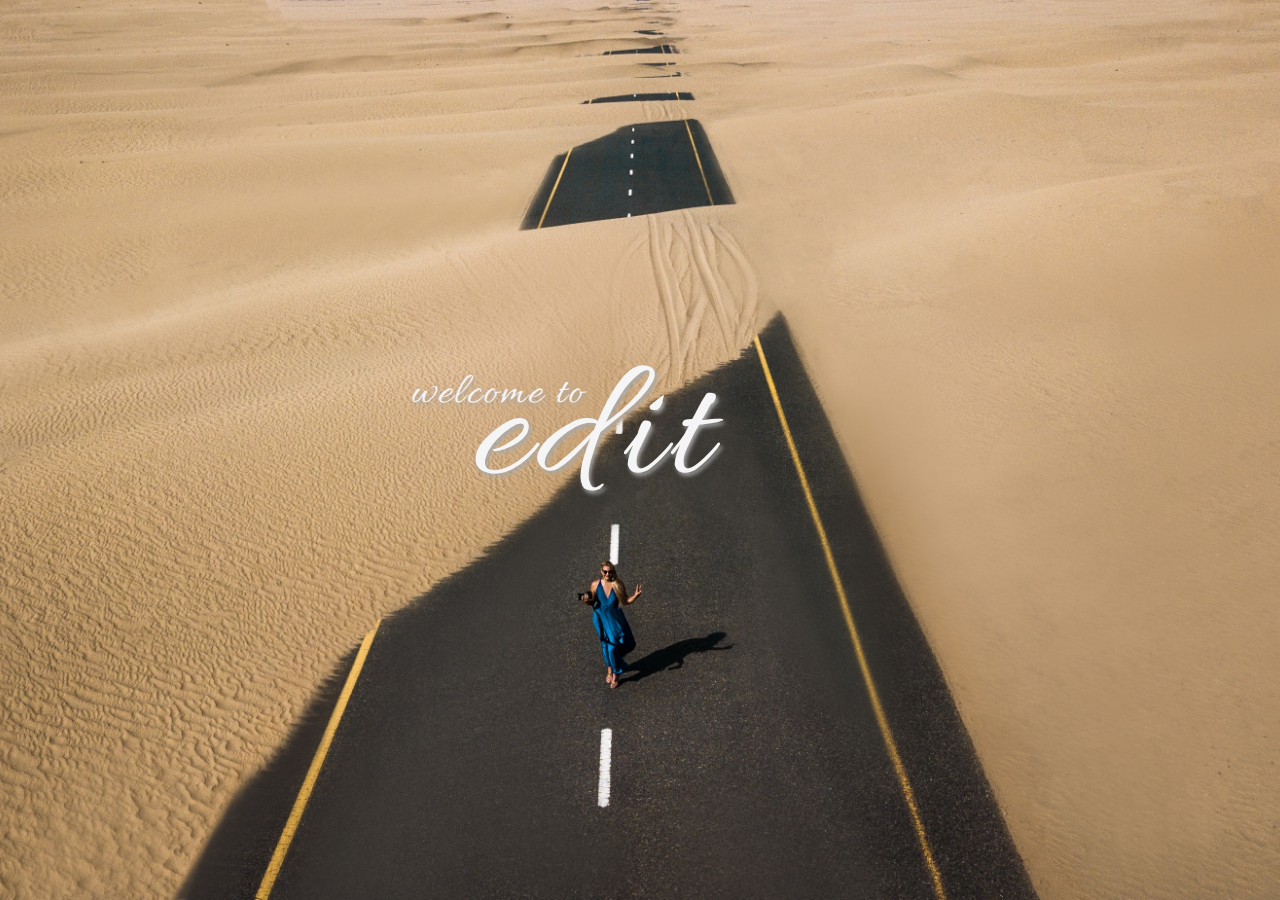
<file: index.html>
<!DOCTYPE html>
<html lang="en-us">
  <head>
    <meta charset="utf-8">

    <title>Edit ___________</title>

    <link rel="icon" type="image/x-icon" href="./assets/images/favicon.ico">

    <link rel="stylesheet" type="text/css" href="./assets/css/reset.css">
    
    <link href="https://fonts.googleapis.com/css?family=Allura|Fredericka+the+Great|Miss+Fajardose|Mr+De+Haviland|Ruthie" rel="stylesheet">

    <link rel="stylesheet" type="text/css" href="./assets/css/style.css">

  </head>
  <body>
    <div class="container">
      <h5 class="mainpage-brand" id="edit-welcome">welcome to &nbsp &nbsp &nbsp &nbsp &nbsp &nbsp &nbsp &nbsp &nbsp &nbsp &nbsp &nbsp </h5>
      <a href="./assets/pages/landing.html" alt="about"><h1 class="mainpage-brand" id="edit-logo">edit &nbsp</h1></a>
    </div>

    <script type="text/javascript" src="./assets/javascript/script.js"></script>
  </body>
</html>
</file>
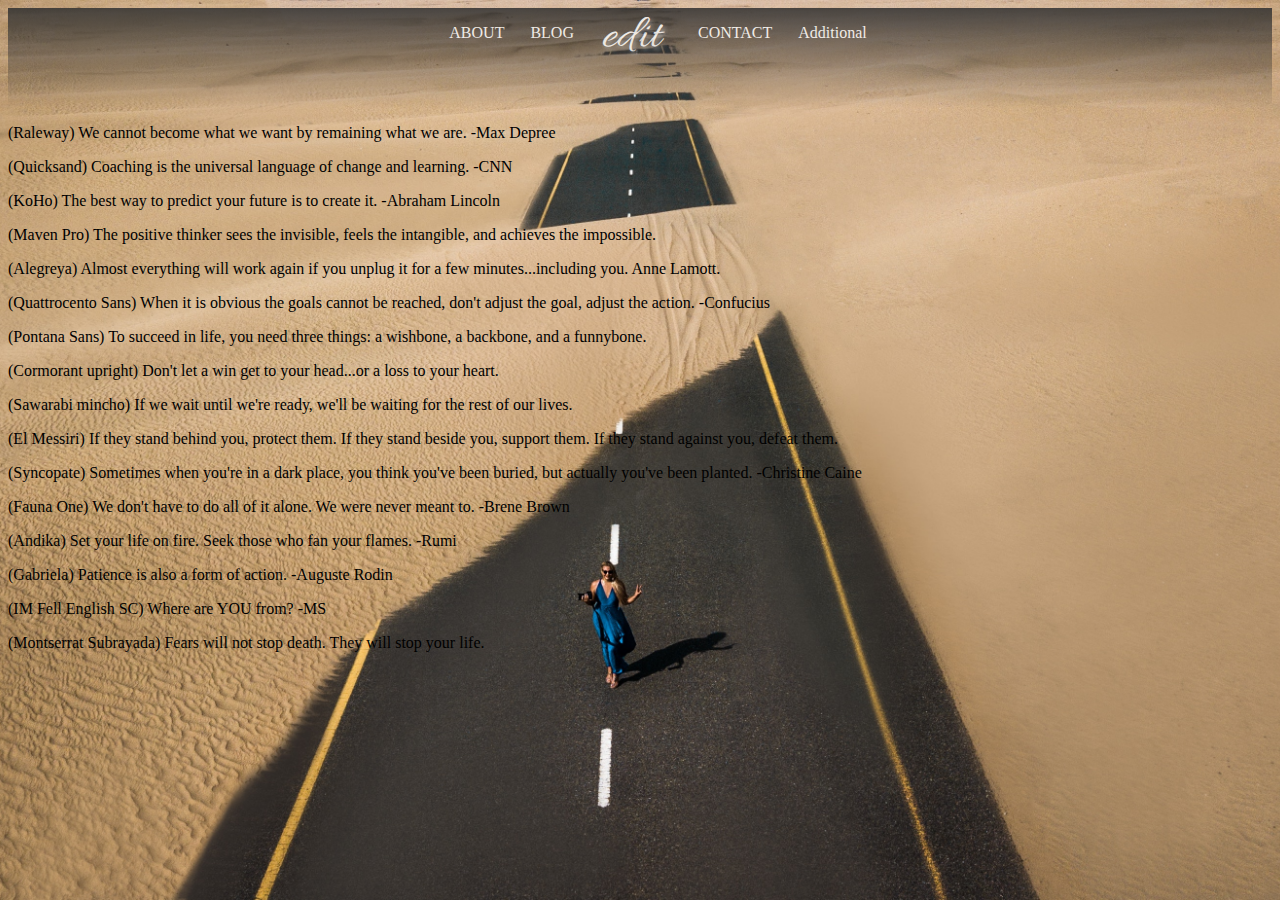
<file: assets/pages/coaching.html>
<!DOCTYPE html>
<html lang="en-us">
  <head>
    <meta charset="UTF-8">
    <title>Edit: Life Coaching</title>
    <link rel="icon" type="image/x-icon" href="../images/favicon.ico">
    <link href="https://fonts.googleapis.com/css?family=Allura|Fredericka+the+Great|Miss+Fajardose|Mr+De+Haviland|Ruthie" rel="stylesheet">
    <link rel="stylesheet" type="text/css" href="../css/style.css">
  </head>
  <body>
    <div class="wrapper" id="nav-wrapper">
      <ul class="navigation">
        <li><a href="./landing.html" alt="about">ABOUT</a></li>
        <li><a href="./posts.html" alt="blog">BLOG</a></li>
        <li id="nav-logo">edit&nbsp</li>
        <li><a href="./contact.html" alt="contact" id="contact-nav-link">CONTACT</a></li>
        <li><a href="#" alt="additional">Additional</a></li>
      </ul>
    </div>
    <div class="quote-wrapper">
      <p class="quote" id="font-choice-1">(Raleway) We cannot become what we want by remaining what we are. -Max Depree</p>
      <p class="quote" id="font-choice-2">(Quicksand) Coaching is the universal language of change and learning. -CNN</p>
      <p class="quote" id="font-choice-3">(KoHo) The best way to predict your future is to create it. -Abraham Lincoln</p>
      <p class="quote" id="font-choice-4">(Maven Pro) The positive thinker sees the invisible, feels the intangible, and achieves the impossible.</p>
      <p class="quote" id="font-choice-5">(Alegreya) Almost everything will work again if you unplug it for a few minutes...including you.  Anne Lamott.</p>
      <p class="quote" id="font-choice-6">(Quattrocento Sans)  When it is obvious the goals cannot be reached, don't adjust the goal, adjust the action. -Confucius</p>
      <p class="quote" id="font-choice-7">(Pontana Sans) To succeed in life, you need three things: a wishbone, a backbone, and a funnybone.</p>
      <p class="quote" id="font-choice-8">(Cormorant upright) Don't let a win get to your head...or a loss to your heart.</p>
      <p class="quote" id="font-choice-9">(Sawarabi mincho) If we wait until we're ready, we'll be waiting for the rest of our lives.</p>
      <p class="quote" id="font-choice-10">(El Messiri) If they stand behind you, protect them.  If they stand beside you, support them.  If they stand against you, defeat them.</p>
      <p class="quote" id="font-choice-11">(Syncopate) Sometimes when you're in a dark place, you think you've been buried, but actually you've been planted. -Christine Caine</p>
      <p class="quote" id="font-choice-12">(Fauna One) We don't have to do all of it alone.  We were never meant to. -Brene Brown</p>
      <p class="quote" id="font-choice-13">(Andika) Set your life on fire. Seek those who fan your flames. -Rumi</p>
      <p class="quote" id="font-choice-14">(Gabriela) Patience is also a form of action. -Auguste Rodin</p>
      <p class="quote" id="font-choice-15">(IM Fell English SC) Where are YOU from? -MS</p>
      <p class="quote" id="font-choice-16">(Montserrat Subrayada) Fears will not stop death. They will stop your life.</p>
    </div>

  </body>
</html>
</file>
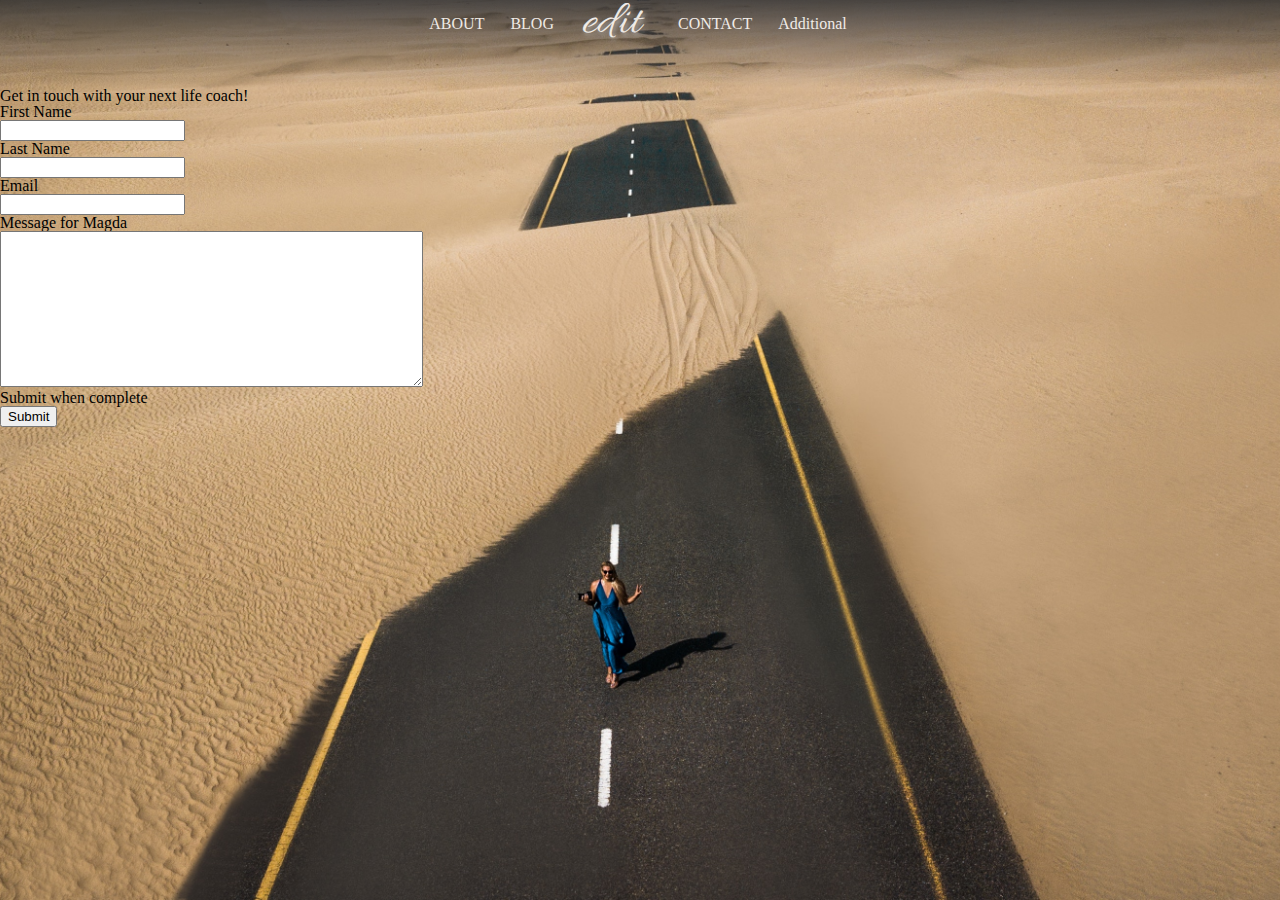
<file: assets/pages/contact.html>
<!DOCTYPE html>
<html>
  <head>
    <meta charset="UTF-8">
    <title>Edit: Contact Magda</title>
    <link rel="icon" type="image/x-icon" href="../images/favicon.ico">
    <link rel="stylesheet" type="text/css" href="../css/reset.css">
    <link href="https://fonts.googleapis.com/css?family=Allura|Fredericka+the+Great|Miss+Fajardose|Mr+De+Haviland|Ruthie" rel="stylesheet">
    <link rel="stylesheet" type="text/css" href="../css/style.css">
  </head>
  <body class="body-2" id="contact-page-body">
    <container>  
      <div class="wrapper" id="nav-wrapper">
        <ul class="navigation">
          <li><a href="./landing.html" alt="about">ABOUT</a></li>
          <li><a href="./posts.html" alt="blog">BLOG</a></li>
          <li id="nav-logo">edit&nbsp</li>
          <li><a href="./contact.html" alt="contact">CONTACT</a></li>
          <li><a href="#" alt="additional">Additional</a></li>
        </ul>
      </div>
      <form>
        <fieldset>
          <legend>Get in touch with your next life coach!</legend>
          <p class="form-fieldname">First Name</p>
          <input type="text" class="form-field" name="first-name">
          <p class="form-fieldname">Last Name</p>
          <input type="text" class="form-field" name="last-name">
          <p class="form-fieldname">Email</p>
          <input type="text" class="form-field" name="form-email">
          <p class="form-fieldname">Message for Magda</p>
          <textarea type="text" class="form-field" name="message" rows="10" cols="50"></textarea>
          <p class="form-fieldname">Submit when complete</p>
          <input type="submit">
        </fieldset>
      </form>
    </container>
  </body>
</html>
</file>
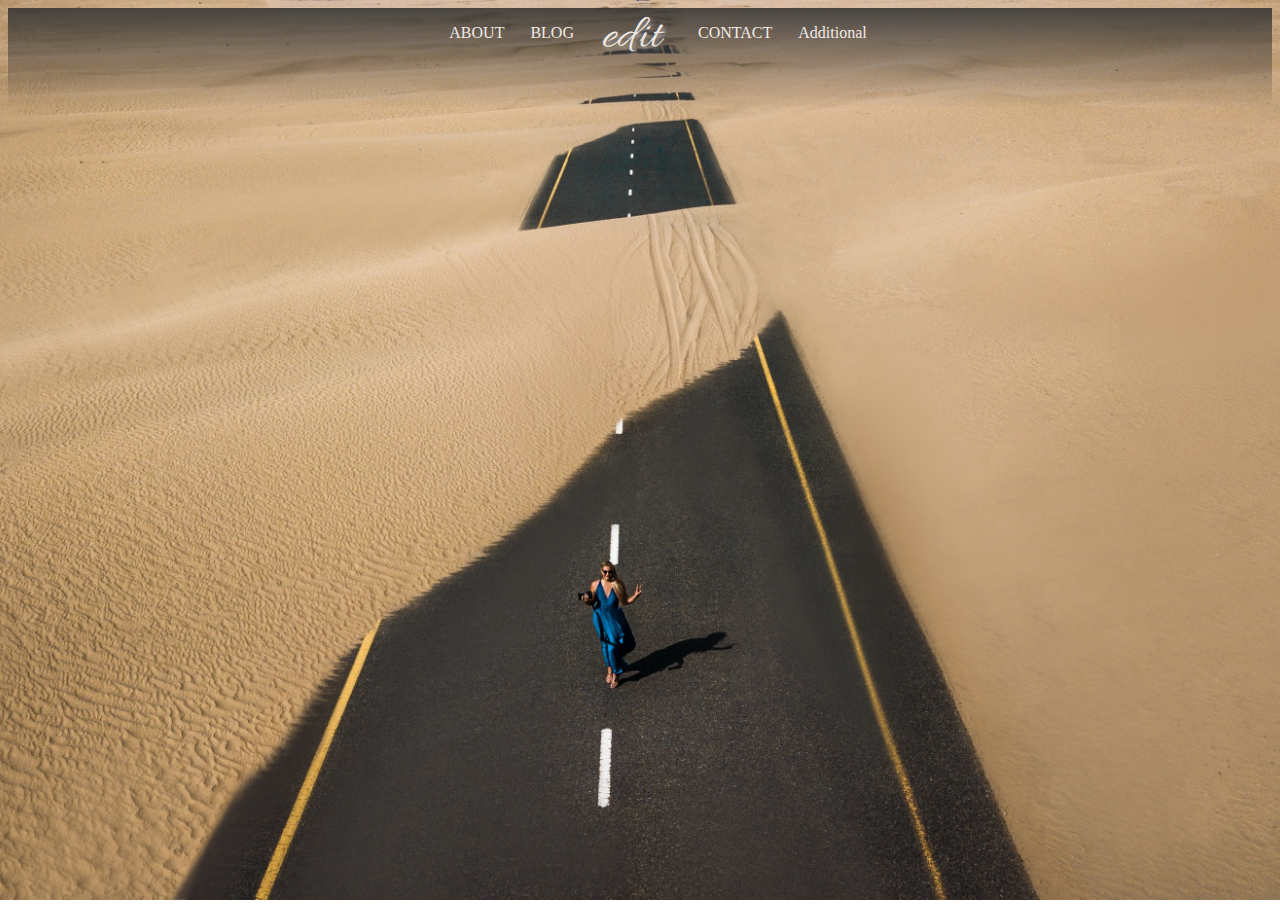
<file: assets/pages/posts.html>
<!DOCTYPE html>
<html>
  <head>
    <meta charset="UTF-8">
    <title>Edit: Posts</title>
    <link rel="icon" type="image/x-icon" href="../images/favicon.ico">
    <link href="https://fonts.googleapis.com/css?family=Allura|Fredericka+the+Great|Miss+Fajardose|Mr+De+Haviland|Ruthie" rel="stylesheet">
    <link rel="stylesheet" type="text/css" href="../css/style.css">
  </head>
  <body>
    <div class="wrapper" id="nav-wrapper">
      <ul class="navigation">
        <li><a href="./landing.html" alt="about">ABOUT</a></li>
        <li><a href="./posts.html" alt="blog">BLOG</a></li>
        <li id="nav-logo">edit&nbsp</li>
        <li><a href="./contact.html" alt="contact" id="contact-nav-link">CONTACT</a></li>
        <li><a href="#" alt="additional">Additional</a></li>
      </ul>
    </div>
  </body>
</html>
</file>
<file: assets/css/style.css>
/* Available font-families
font-family: 'Allura', cursive;
font-family: 'Fredericka the Great', cursive;
font-family: 'Miss Fajardose', cursive;
font-family: 'Mr De Haviland', cursive;
font-family: 'Ruthie', cursive;
 */
/* font-family: 'Raleway', sans-serif;
font-family: 'Quicksand', sans-serif;
font-family: 'KoHo', sans-serif;
font-family: 'Maven Pro', sans-serif;
font-family: 'Alegreya', serif;
font-family: 'Quattrocento Sans', sans-serif;
font-family: 'Pontano Sans', sans-serif;
font-family: 'Cormorant Upright', serif;
font-family: 'Sawarabi Mincho', sans-serif;
font-family: 'El Messiri', sans-serif;
font-family: 'Syncopate', sans-serif;
font-family: 'Fauna One', serif;
font-family: 'Andika', sans-serif;
font-family: 'Gabriela', serif;
font-family: 'IM Fell English SC', serif;
font-family: 'Montserrat Subrayada', sans-serif; */



/* Splash Page ---------------------------------------------------------------------------------------------------------- */

body {
  background-image: url("../images/landing.jpg");
  background-attachment: fixed;
  background-size: cover;
  background-position: center;
}

.container {
  display: flex;
  /* default behaviour flexdir row*/
  flex-direction: column;
  margin: auto;
  height: 100%;
  justify-content: center;
  /* align-items: align parent content on cross-axis */
  align-items: center;
  /* align-content is for multiple line behavior on the cross axis, no effect on single line */
    /* align-items: center; */
}

.mainpage-brand {
  flex: block;
  font-family: 'Allura', cursive;
  font-size: 175px;
  /* color:#222;
  text-shadow: 0 2px 3px #555; */
  color: whitesmoke;
  text-shadow: 2px 3px 4px darkgrey;
  letter-spacing: 0.04em;
}

#edit-welcome {
  font-size: 45px;
  margin-bottom: -64px;
}

#edit-logo {
  font-size: 175px;
}

#edit-logo:hover {
  /* color: lightgrey; */
  color: rgb(11, 43, 49);
  text-shadow: 2px 3px 4px rgb(111, 144, 163);
}

/* All ---------------------------------------------------------------------------------------------------------- */

html, body {
  height: 100%;
}

.body-2 {
  /* background: white; */
  /* background-image: url("../images/landing.jpg"); */
  width: auto;
  margin: 0;
}

#nav-wrapper {
  width: 100%;
  /* clip-path: polygon(0 0, 100% 0, 100% 96%, 0 100%); */
}

.navigation {
  background-image: linear-gradient( rgb(48, 48, 48, 1), rgb(48, 48, 48, 0));
  /* background: black; */
  padding-right: 10px;
  padding-bottom: 30px;
  padding-top: 10px;
  display: flex;
  width: auto;
  flex-flow: row wrap;
  /* right align: */
  /* justify-content: flex-end; */
  /* center */
  justify-content: center;
  margin: 0;
  opacity: 0.85;
}

ul {
  list-style-type: none;
}

li {
  margin: 6px 10px 10px 18px;  
  text-decoration: none;
}

a {
  margin-left: -2px;
  text-decoration: none;
  font-family: 'Gabriela', serif;
  color: whitesmoke;
}

a:visited {
  text-decoration: none; 
  color: whitesmoke;
}

a:hover {
  color: rgb(46, 156, 207);
}

a:active {
  color: darkgrey;
}

#nav-logo {
  font-family: 'Allura', cursive;
  font-size: 48px;
  margin-top: -10px;
  color: whitesmoke;
  text-shadow: 2px 3px 4px darkgrey;
}



/* Media Queries ---------------------------------------------------------------------------------------------------------- */

@media only screen and (max-width: 635px) {
  /* .navigation {
    background: none;
  } */

  /* .container {
    flex-direction: row;
  } */

  .mainpage-brand {
    align-content: center;
  }

  #edit-welcome {
    align-content: center;
    margin-bottom: 0;
  }

  #edit-logo {
    justify-content: center;
  }

}
</file>
